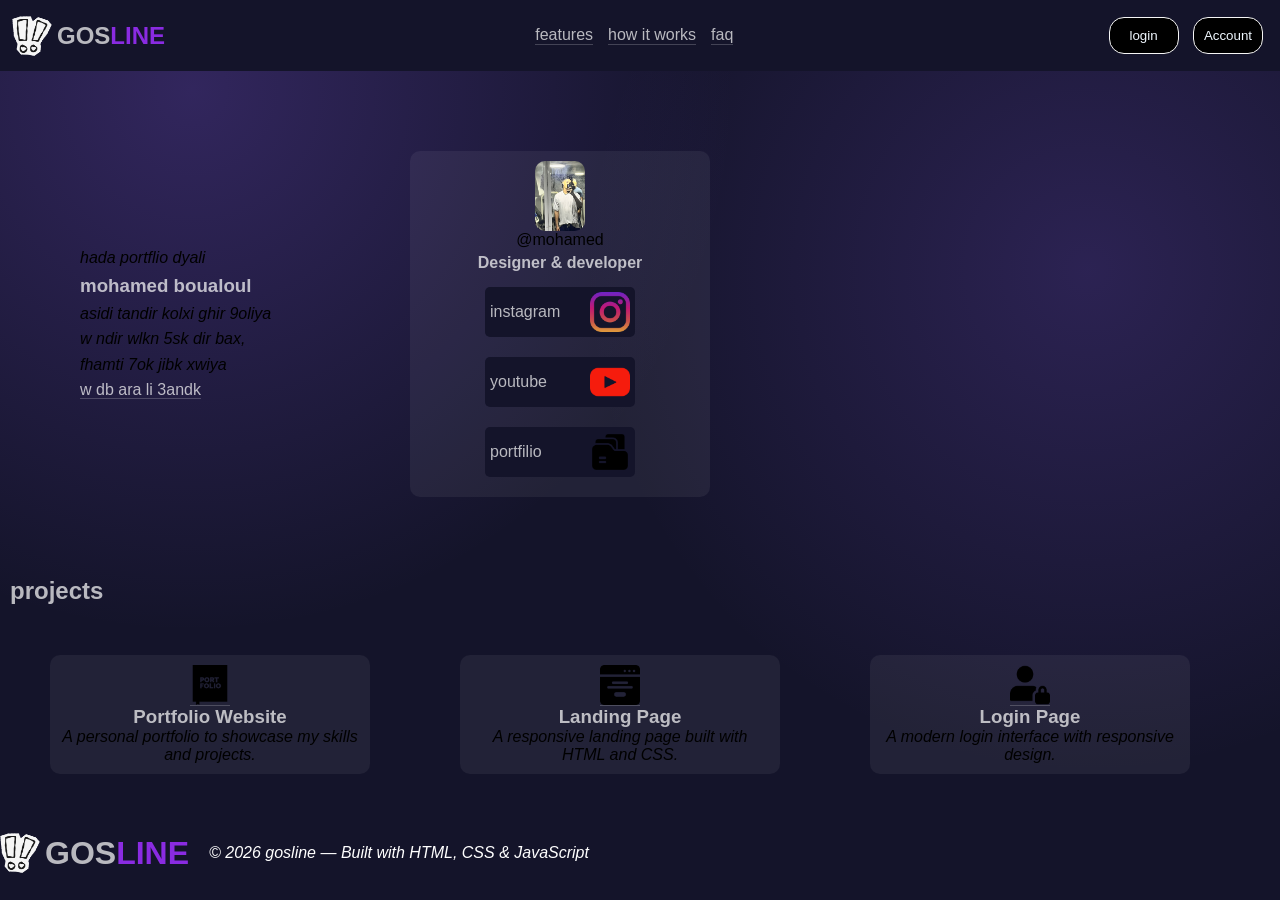
<file: portfilio/index.html>
<!DOCTYPE html>
<html lang="en">
<head>
    <meta charset="UTF-8">
    <meta name="viewport" content="width=device-width, initial-scale=1.0">
    <link rel="stylesheet" href="css/style.css">
    <title>portfilio</title>
    <link rel="icon" type="image/x-icon" href="favicon.png">
</head>
<body>
    <main>
        <header class="head">
            <nav class="navbar">
            <div class="logo">
                <img src="assest/img/logo.png" alt="gosline">
                <h1>GOS<span>LINE</span></h1>
            </div>
            <div class="nav-links">
                <a href="#">features</a>
                <a href="#">how it works</a>
                <a href="#">faq</a>
            </div>
            <div class="login">
                <button class="btn">login</button>
                <button class="btn"> Account</button>
            </div>
            </nav>
        </header>
        <section class="hero">
            <article class="info-hero">
            <p class="note">hada portflio dyali</p>
            <h1 class="xkon">
                mohamed boualoul
            </h1>
            <p>asidi tandir kolxi ghir 9oliya w ndir wlkn 5sk dir bax, fhamti 7ok jibk xwiya</p>
            <a href="#">w db ara li 3andk</a>
            </article>
            <article class="card-links">
                <div class="glases">
                    <img class="img-logo" src="assest/img/IMG_1467.jpeg" alt="">
                    <figcaption class="username">@mohamed</figcaption>
                    <h1>Designer & developer</h1>
                    <a href="#">instagram <img src="assest/icons/instagram.png" alt=""></a>
                    <a href="#">youtube <img src="assest/icons/youtube.png" alt=""></a>
                    <a href="#">portfilio <img src="assest/icons/portfolio.png" alt=""></a>
                </div>
            </article>
        </section>
        <section class="projects">
            <h1 class="projects-title">projects</h1>
            <div class="card-project">
                <article class="card-project-links">
                <a href="#"><img src="assest/icons/portfolio (1).png" alt=""></a>
                <h1 class="title-card">Portfolio Website</h1>
                <p>A personal portfolio to showcase my skills and projects.</p>
                </article>

                <article class="card-project-links">
                <a href="#"><img src="assest/icons/architecture-and-city.png" alt=""></a>
                <h1 class="title-card">Landing Page</h1>
                <p>A responsive landing page built with HTML and CSS.</p>
                </article>

                <article class="card-project-links">
                <a href="#"><img src="assest/icons/user.png" alt=""></a>
                <h1 class="title-card">Login Page</h1>
                <p>A modern login interface with responsive design.</p>
                </article>
            </div>
        </section>
    </main>
    <footer>
        <div class="logo">
            <img src="assest/img/logo.png" alt="gosline">
            <h1>GOS<span>LINE</span></h1>
        </div>
        <p class="footer-desc">© 2026 gosline — Built with HTML, CSS & JavaScript</p>
    </footer>
</body>
</html>
</file>
<file: portfilio/css/style.css>
*{
    margin: 0;
    padding: 0;
    box-sizing: border-box;
}

html{
    scroll-behavior: smooth;
}

body{
  font-family: 'Franklin Gothic Medium', 'Arial Narrow', Arial, sans-serif;
  background:#14142a;
  background-image: radial-gradient(circle at 15% 10%, rgba(139, 92, 246, 0.25), transparent 40%), radial-gradient(circle at 85% 30%, rgba(139, 92, 246, 0.2), transparent 40%);
  background-attachment: fixed;
}

img{
    display: block;
    width: 40px;
    height: 40px;
}

h1 {
    color: rgba(255, 255, 255, 0.7);
}

a {
    text-decoration: none;
    color: rgba(255, 255, 255, 0.7);
    border-bottom: 1px solid rgba(255, 255, 255, 0.2);
}

button {
    margin: 5px;
}

p{
    font-style: italic;
}

.navbar {
    background: #14142a;
    padding: 12px;
    display: flex;
    gap: 20px;
    justify-content: space-between;
    flex-wrap: wrap;
    align-items: center;
}

.logo {
    display: flex;
    align-items: center;
    gap: 5px;
}

.logo span {
    color: blueviolet;
}

.nav-links {
    display: flex;
    gap: 15px;
}

.btn {
    background: black;
    color: aliceblue;
    width: 70px;
    padding: 10px 5px;
    border: 1px solid whitesmoke;
    border-radius: 15px;
}

.hero {
    display: grid;
    grid-template-columns: .1fr 0.9fr;
    gap: 70px;
    align-items: center;
    margin: 50px ;
    flex-wrap: wrap;
}

.info-hero {
    line-height: 1.6;
    margin: 30px;
    min-width: 200px;
    max-width: 250px;
}

.glases {
    background: rgba(255, 255, 255, 0.06);
    padding: 10px;
    border: none;
    border-radius: 10px;
    display: flex;
    flex-direction: column;
    align-items: center;
    max-width: 350px;
    max-width: 300px;
    margin: 30px;
}

.img-logo {
    width: 50px;
    height: 70px;
    border: none;
    border-radius: 10px;
}

.glases h1 {
    font-size: medium;
    margin: 5px;
}

.glases a {
    display: flex;
    align-items: center;
    justify-content: space-between;
    width: 150px;
    margin: 10px;
    background: #14142a;
    padding: 5px;
    border: none;
    border-radius: 5px;
}

.projects-title {
    margin: 10px;
}

.card-project {
    display: flex;
    justify-content: space-between;
    flex-wrap: nowrap;
    max-width: 1200px;
    margin: 20px;
    gap: 30px;
}

.card-project-links {
    background: rgba(255, 255, 255, 0.06);
    padding: 10px;
    border: none;
    border-radius: 10px;
    display: flex;
    flex-direction: column;
    align-items: center;
    text-align: center;
    max-width: 450px;
    width: 400px;
    margin: 30px;
}

footer {
    display: flex;
    align-items: center;
}

.footer-desc {
    margin: 20px;
    color: white;
}
</file>
